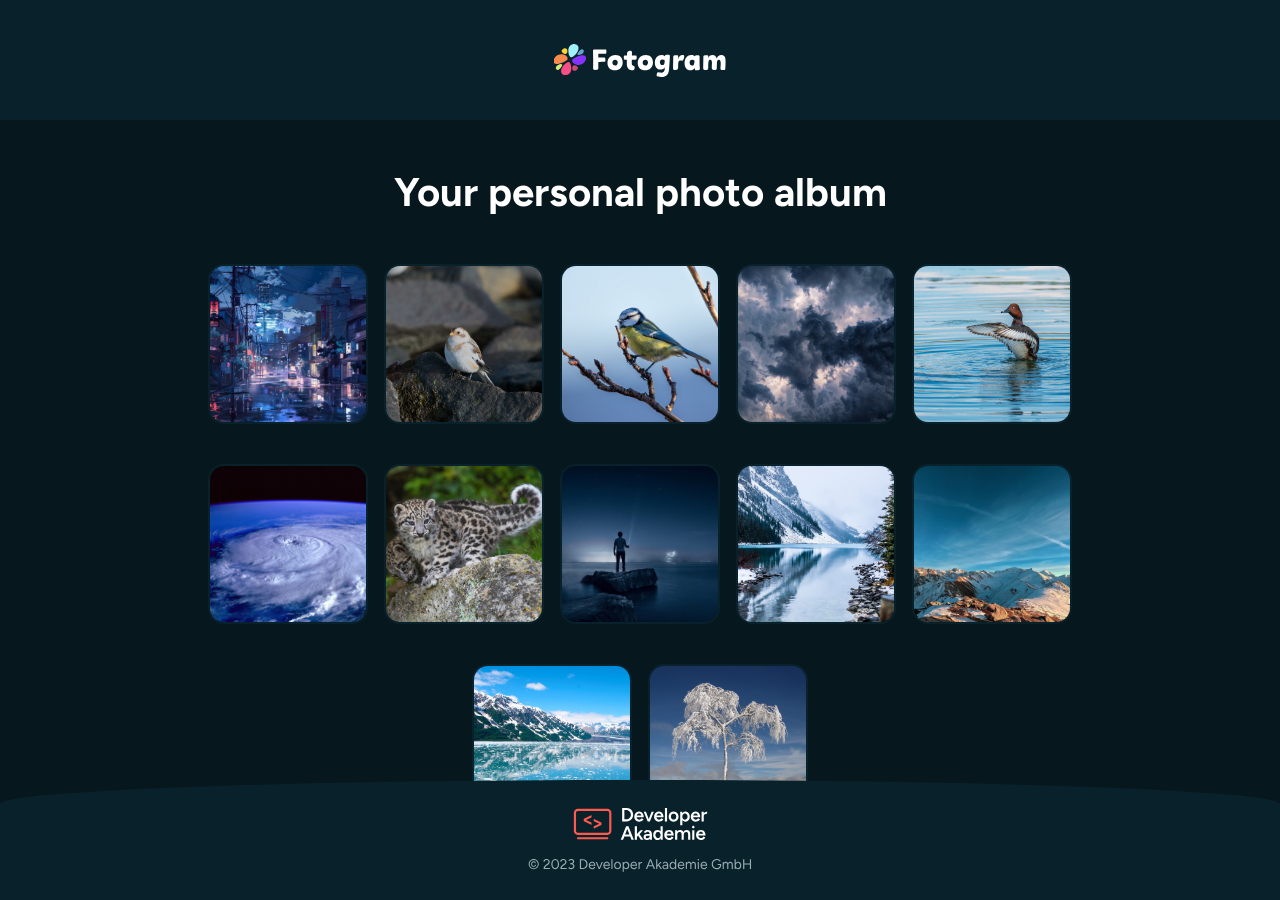
<file: Fotogram/index.html>
<!DOCTYPE html>
<html lang="en">
<head>
    <meta charset="UTF-8">
    <meta name="viewport" content="width=device-width, initial-scale=1.0">
    <title>Fotogram</title>

    <script defer src="./script.js"></script>


    <link rel="stylesheet" href="./style.css">

    <link rel="icon" type="image/x-icon" href="./img/icons/logo.svg">

    <link rel="preconnect" href="https://fonts.googleapis.com">
    <link rel="preconnect" href="https://fonts.gstatic.com" crossorigin>
    <link href="https://fonts.googleapis.com/css2?family=Figtree:ital,wght@0,300..900;1,300..900&display=swap" rel="stylesheet">

</head>


<body onload="renderImages()">

    <header>
        <section class="header_content">

        <!-- vllt als Link -->
        <img src="./img/icons/logo_text.svg" alt="Logo Fotogram">


        </section>
    </header>

    <main>
        <section class="main_content">

            <h1>Your personal photo album</h1>

            <section id="image_overview_id" class="test_img img_overview">

            </section>

            <dialog class="dialog_image_view_style" id="image_view_dialog" closedby="any">

                <header class="header_dialog">
                    <h2 id="dialog_image_name"></h2>
                    <button onclick="closeImageDialog()"> <img src="./img/gallery/buttons/close_btn.svg"> </button>
                </header>

                <main class="main_dialog" id="image_open_in_dialog">
                    
                </main>

                <footer class="footer_dialog">
                    <button id="btn_prev" onclick="prevImage()" class="btn_arrow"> <img class="rotate_btn" src="./img/gallery/buttons/arrow.svg"> </button>
                    <p id="image_counter"></p>
                    <button id="btn_next" onclick="nextImage()" class="btn_arrow"> <img src="./img/gallery/buttons/arrow.svg"> </button>
                </footer>
            
            </dialog>

        </section>

    </main>

    <footer>

        <section class="footer_content">
            <img src="./img/icons/footer_icon.svg" alt="Logo Developer Akademie"> 

        </section>

    </footer>

</body>


</html>
</file>
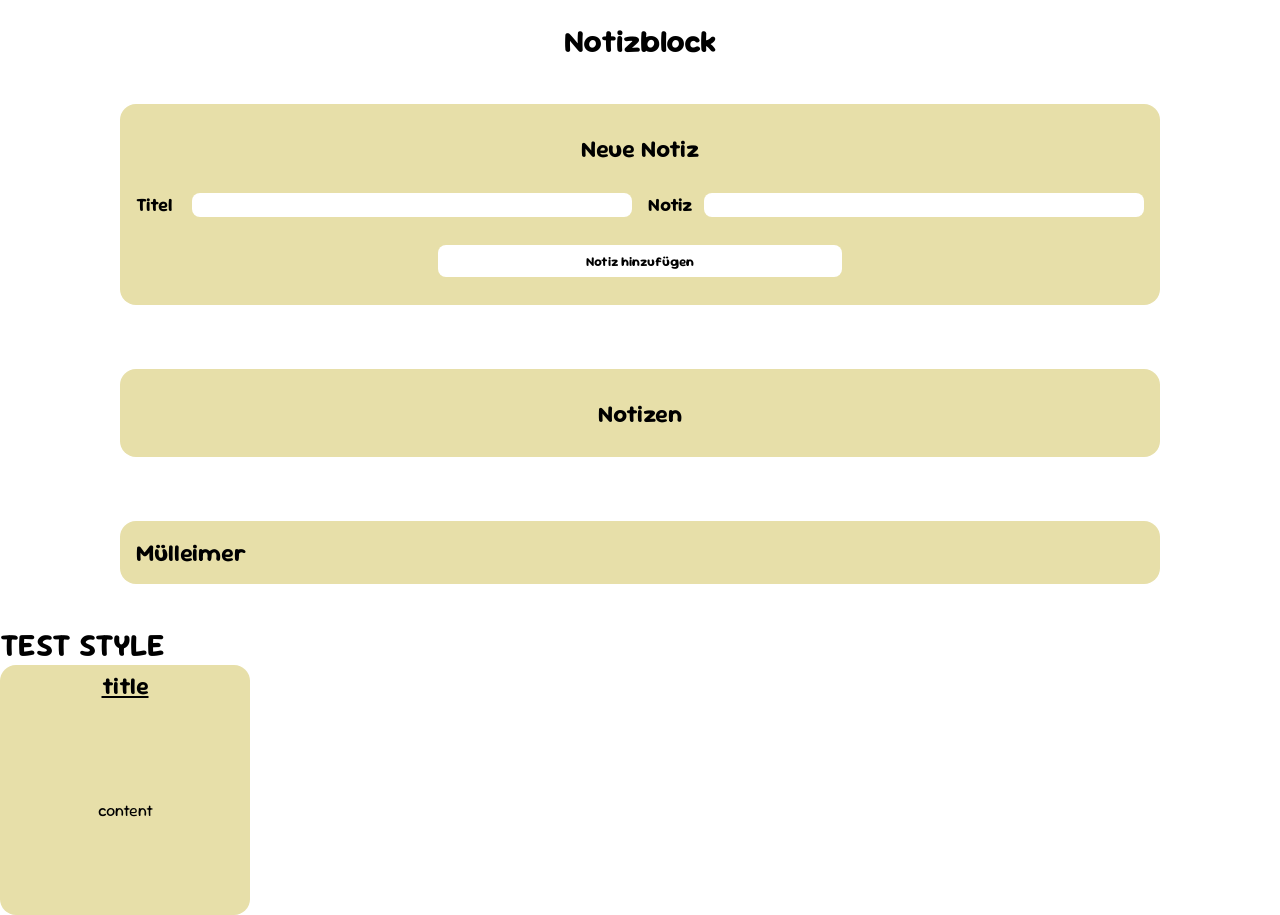
<file: Notizblock/index.html>
<!DOCTYPE html>
<html lang="de">
<head>
    <meta charset="UTF-8">
    <meta name="viewport" content="width=device-width, initial-scale=1.0">
    <title>Notizblock</title>

    <script defer src="./script.js"></script>

    <link rel="stylesheet" href="./style.css">

    <link rel="preconnect" href="https://fonts.googleapis.com">
    <link rel="preconnect" href="https://fonts.gstatic.com" crossorigin>
    <link href="https://fonts.googleapis.com/css2?family=Sour+Gummy:ital,wght@0,100..900;1,100..900&display=swap" rel="stylesheet">

</head>
<body onload="init()">

    <header class="style_header">
        <h1>Notizblock</h1>
    </header>
    
    <section class="style_main">
        <div class="style_new_notes_section">

            <header class="style_new_notes_section_header">
                <h2>Neue Notiz</h2>
            </header>

            <div class="input_section">
                <div class="style_input">
                    <h3>Titel</h3>
                    <input id="note_title_input" type="text">
                </div>
                
                <div class="style_input">
                    <h3>Notiz</h3>
                    <input id="note_input" type="text"> 
                </div>
            </div>

            <div class="style_section_button">
                <button  onclick="addNote()">Notiz hinzufügen</button>
            </div>

        </div>
    </section >

    <section class="style_main">

        <div class="style_new_notes_section">

            <div class="style_new_notes_section_header">
                <h2>Notizen</h2>
            </div>            
            


            <div id="content">
            </div>

        </div>

    </section>

    <section class="style_main">
        <div class="style_new_notes_section">
            <h2>Mülleimer</h2>
            <div id="trash_content"></div>
        </div>

    </section>

    <h1>TEST STYLE</h1>
    <div class="notes_style">
        <header class="notes_style_header">
            <h2>title</h2>
        </header>
        
        <main class="notes_style_main">
            <p>content</p>
        </main>
    </div>
    
</body>
</html>
</file>
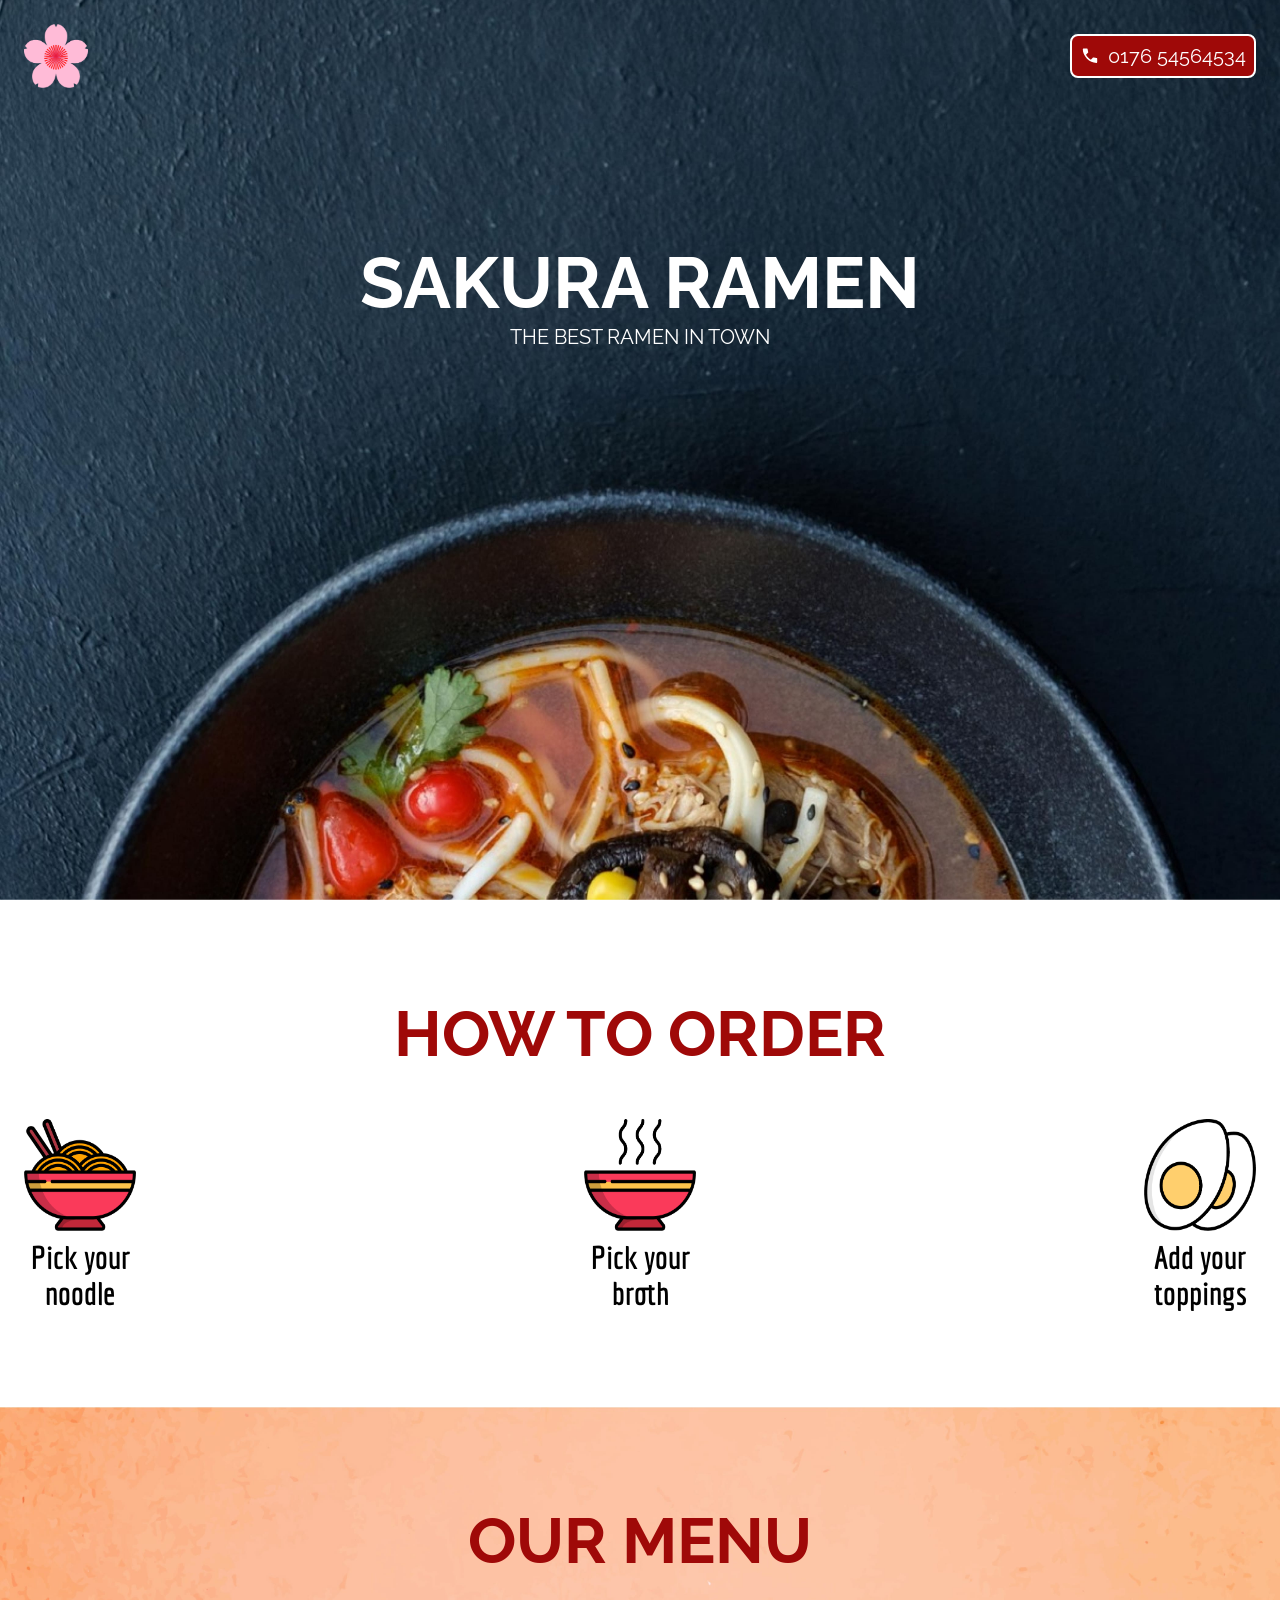
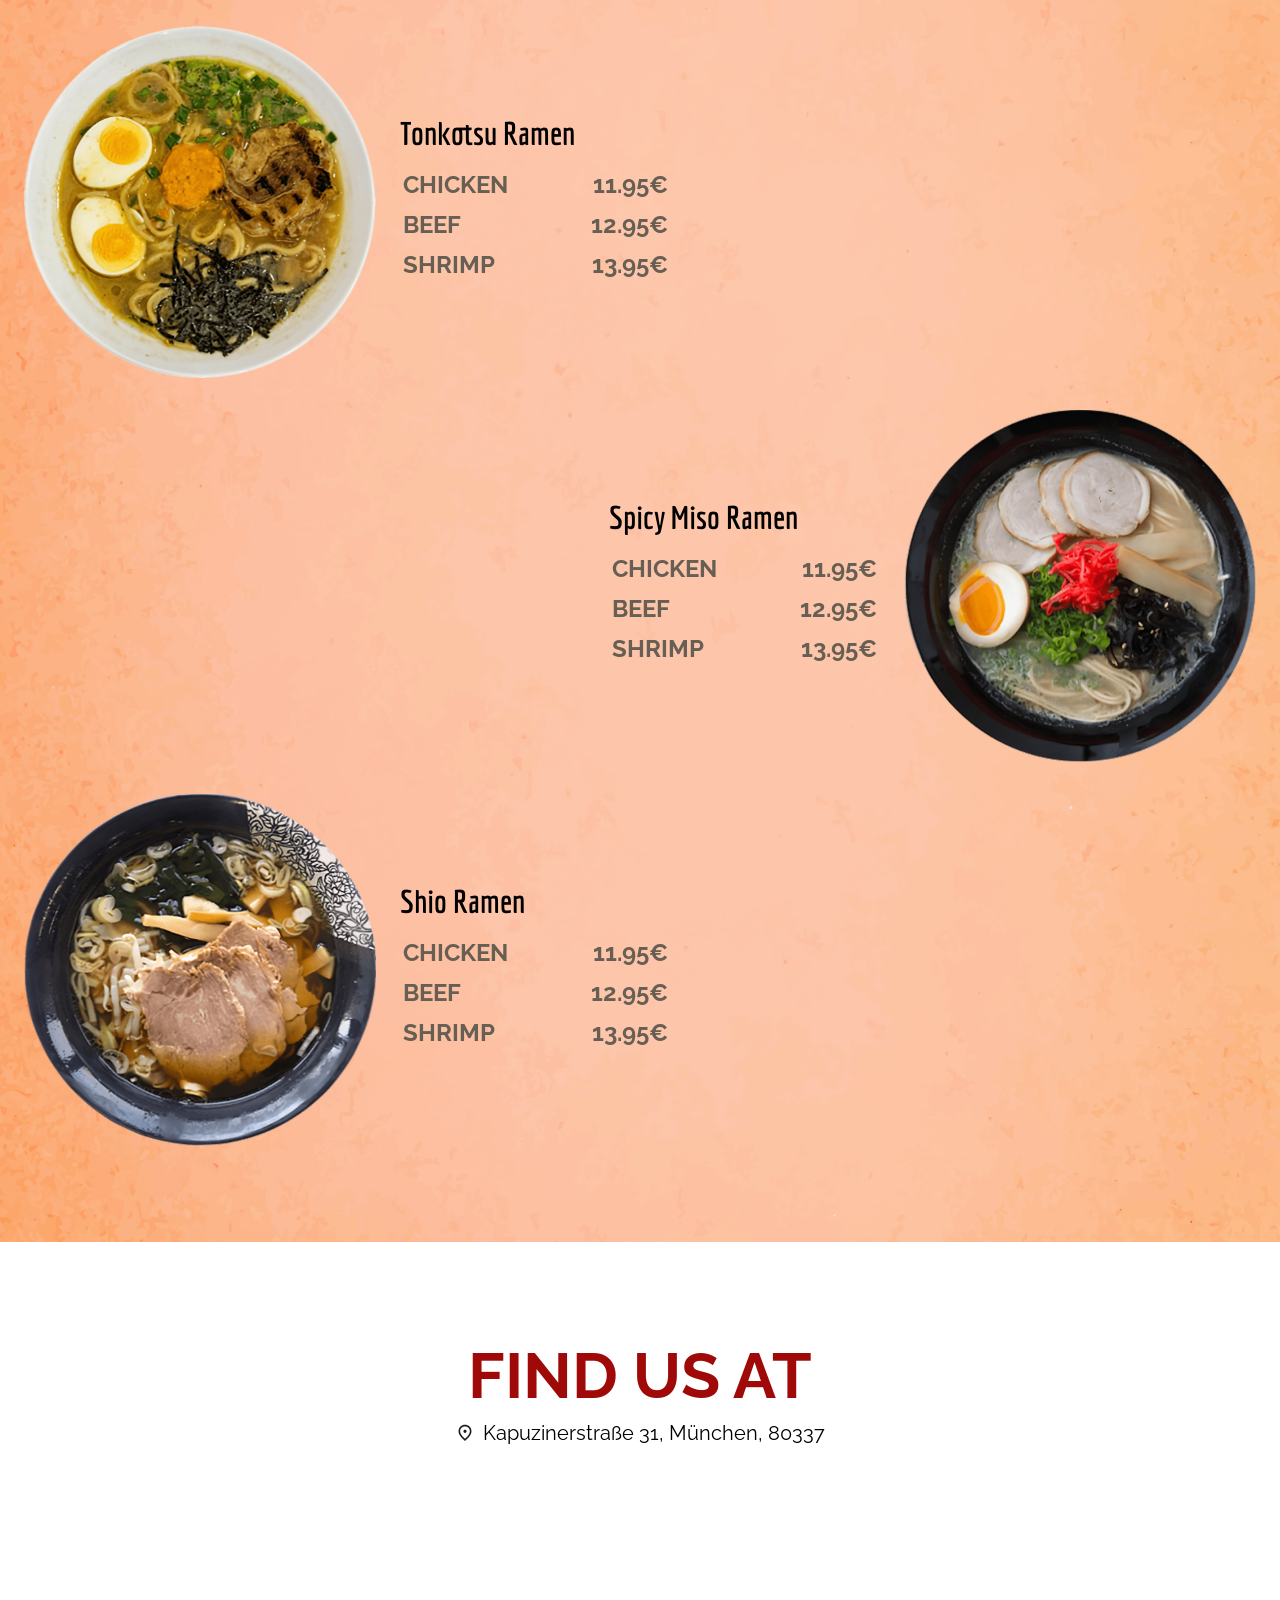
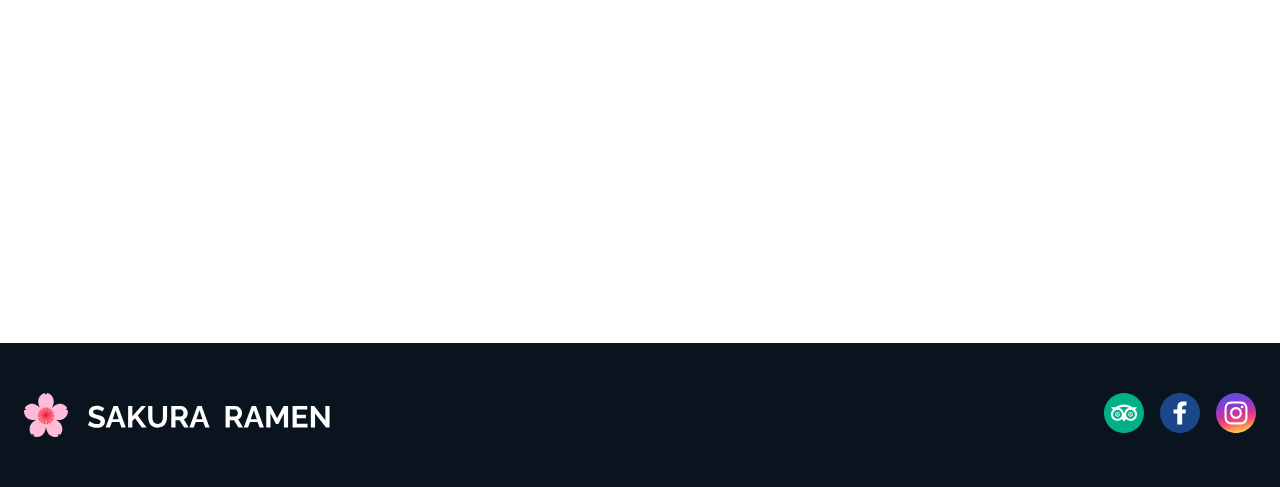
<file: Sakura Ramen Restaurant Responsive/index.html>
<!DOCTYPE html>
<html lang="en">
<head>
    <meta charset="UTF-8">
    <meta name="viewport" content="width=device-width, initial-scale=1.0">

    <title>Sakura Ramen</title>

    <link rel="stylesheet" href="style.css">

    <link rel="icon" type="image/x-icon" href="./img/1_hero/PNG/sakura_logo.png">

    <!-- Economica & Raleway  -->
    <link rel="preconnect" href="https://fonts.googleapis.com">
    <link rel="preconnect" href="https://fonts.gstatic.com" crossorigin>
    <link href="https://fonts.googleapis.com/css2?family=Economica:ital,wght@0,400;0,700;1,400;1,700&family=Raleway:ital,wght@0,100..900;1,100..900&display=swap" rel="stylesheet">

    

</head>

<body>
    <section>
        <header class="containerStartpage">

            <div class="header">

                <img class="sakuraLogo" src="./img/1_hero/PNG/sakura_logo.png">
                
                <div class="menu">
                    <a class="menuLink" href="#moveToMenu">MENU</a>
                    <a class="menuLink" href="#moveToLocations">LOCATIONS</a>
                    <a class="menuLink" href="#">ABOUT</a>
                    
                    <div class="phoneButton">
                        <img src="./img/1_hero/SVG/phone.svg">
                        <a href="tel: 0176 54564534" style="text-decoration: none;"> 0176 54564534 </a>
                    </div>
                </div>

            </div>

            <div class="titleStartpage">
                <h1>SAKURA RAMEN
                </h1>

                <h4>THE BEST RAMEN IN TOWN
                </h4>
            </div>

        </header>
    </section>

    <section class="sectionHowToOrder">

        <h2>
            HOW TO ORDER
        </h2>

        <div class="howToOrderContent">

            <div class="howToOrderContentStats">
                <img src="./img/2_section_how_to_order/PNG/noodle.png">
                <h5>
                    Pick your <br> noodle
                </h5>
                
            </div>
            
            <div class="howToOrderContentStats">
                <img src="./img/2_section_how_to_order/PNG/broth.png">
                <h5>
                    Pick your <br> broth
                </h5>
            </div>

            <div class="howToOrderContentStats">
                <img src="./img/2_section_how_to_order/PNG/egg.png">
                <h5>
                    Add your <br> toppings
                </h5>
            </div>

        </div>

    </section>

    <section class="sectionOurMenu" id="moveToMenu">
        
        <div class="ourMenuContent">
            <h2>
            OUR MENU
            </h2>

            <div class="OurMenuContentOne">
                <img src="./img/3_section_our_menu/Png/R1.png">
                <div class="OurMenuContentOneMobileRight">
                    <h3> Tonkotsu Ramen 
                    </h3>
                    <table class="OurMenuContentOneTable">
                        <tr>
                            <td class="left">CHICKEN</td>
                            <td class="right">11.95€</td>   
                        </tr>
                        <tr>
                            <td class="left">BEEF</td>
                            <td class="right">12.95€</td>   
                        </tr>
                        <tr>
                            <td class="left">SHRIMP</td>
                            <td class="right">13.95€</td>   
                        </tr>
                    </table>
                </div>
            </div>


            <div class="OurMenuContentOneMiddle">
                <img src="./img/3_section_our_menu/Png/R2.png">
                <div class="OurMenuContentOneMobileRight">
                    <h3> Spicy Miso Ramen  
                    </h3>
                    <table class="OurMenuContentOneTableMiddle">
                        <tr>
                            <td class="leftMiddle">CHICKEN</td>
                            <td class="rightMiddle">11.95€</td>   
                        </tr>
                        <tr>
                            <td class="leftMiddle">BEEF</td>
                            <td class="rightMiddle">12.95€</td>   
                        </tr>
                        <tr>
                            <td class="leftMiddle">SHRIMP</td>
                            <td class="rightMiddle">13.95€</td>   
                        </tr>
                    </table>
                </div>
                
            </div>


            <div class="OurMenuContentOne OurMenuContentThree">
                <img src="./img/3_section_our_menu/Png/R3.png">
                <div class="OurMenuContentOneMobileRight">
                    <h3> Shio Ramen 
                    </h3>
                    <table class="OurMenuContentOneTable">
                       <tr>
                            <td class="left">CHICKEN</td>
                            <td class="right">11.95€</td>   
                        </tr>
                        <tr>
                            <td class="left">BEEF</td>
                            <td class="right">12.95€</td>   
                        </tr>
                        <tr>
                            <td class="left">SHRIMP</td>
                            <td class="right">13.95€</td>   
                        </tr>

                    </table>
                </div>
            
            </div>

        </div>

    </section>

    <section class="sectionFindUsAt" id="moveToLocations">
        <h2>
            FIND US AT
        </h2>

        <h5>
            <img src="./img/4_section_find_us_at/SVG/map_marker.svg">
            Kapuzinerstraße 31, München, 80337        
        </h5>

        <iframe src="https://www.google.com/maps/embed?pb=!1m18!1m12!1m3!1d2663.2111813652223!2d11.558694776589089!3d48.12545067124228!2m3!1f0!2f0!3f0!3m2!1i1024!2i768!4f13.1!3m3!1m2!1s0x479ddf44cf7e4d5f%3A0x55a7bd29a73e9161!2sKapuzinerstra%C3%9Fe%2031%2C%2080337%20M%C3%BCnchen!5e0!3m2!1sde!2sde!4v1770239364428!5m2!1sde!2sde" width=100% height="450" style="border:0;" allowfullscreen="" loading="lazy" referrerpolicy="no-referrer-when-downgrade"></iframe>
    </section>
    
    <section class="sectionFooter">
        
        <div class="phoneFooter">
            <img src="./img/1_hero/PNG/sakura_logo.png" style=" width: 40px; height: 40px;">
        </div>

        <img class="ComputerTablet" src="./img/5_section_footer/SVG/sakura_ramen_logo_and_text.svg" style="height: 44px; width: auto">
        

        <div class="SocialMediaIcons">
            <a href="https://www.tripadvisor.de/"><img src="./img/5_section_footer/SVG/tripadvisor_logo.svg"></a>
            <a href="https://www.facebook.de/"><img src="./img/5_section_footer/SVG/facebook_logo.svg"></a>
            <a href="https://www.instagram.de/"><img src="./img/5_section_footer/SVG/instagram_logo.svg"></a>
        </div>

    </section>


</body>
</html>
</file>
<file: Fotogram/style.css>
html {
    scroll-behavior: smooth;
    font-family: "Figtree", sans-serif;
    background-color: #06171E;
    color: #FFFFFF;
}

* {
    padding: 0;
    margin: 0;
    box-sizing: border-box;
}

body, html {
    height: 100%;
}

body {
    display: flex;
    flex-direction: column;
}


/*#region header*/

/* HEADER */
header {
    max-width: 100%;
    display: flex;
    justify-content: center;
    background-color: #09212A;
}

.header_content {
    height: 120px;
    width: 100%;
    max-width: 1920px;
    padding-left: 120px;
    padding-right: 120px;
    display: flex;
    align-items: center;
}

/*#endregion header*/

/*#region main*/

/* MAIN */

main {
    max-width: 100%;
    display: flex;
    justify-content: center;
    flex: 1 0 auto;
}

.main_content {
    padding-top: 160px;
    padding-bottom: 160px;
    padding-left: 120px;
    padding-right: 120px;
    width: 100%;
    height: auto;
    min-height: min-content;
    max-width: 1920px;
    display: flex;
    align-items: center;
    flex-direction: column;
}

.main_content h1 {
    font-size: 56px;
    padding-bottom: 160px;
    text-align: center;
}

.img_overview {
    width: 80%;
    display: flex;
    align-items: center;
    justify-content: center;
    gap: 40px 16px;
    flex-wrap: wrap;
}

.img_overview img:hover {
    cursor: pointer;
    border-style: solid;
    border-width: 2px;
    border-color: #6BC1E1;
}

.test_img img {
    object-fit: cover;
    height: 160px;
    width: 160px;
    border-radius: 16px;
    border-style: solid;
    border-width: 2px;
    border-color: #09212A;
    transition: all 250ms;
}

/*#endregion main*/



/*#region footer*/

footer {
    width: 100%;
    display: flex;
    justify-content: center;
    background-color: #09212A;
    border-radius: 100% 100% 0 0/40% 40% 0 0;
    
}

.footer_content {
    width: 100%;
    max-width: 1920px;
    height: 120px;
    display: flex;
    justify-content: center;
    align-items: center;
    padding-left: 120px;
    padding-right: 120px;
    
}

/*#endregion footer*/


/*#region dialog*/

html:has(dialog[open]) {
  overflow: hidden;
}

#image_view_dialog {
        margin: auto;
}

.dialog_image_view_style {
    height: 700px;
    width: 700px;
    color: white;
    background-color: black;
    border-radius: 40px;
    box-sizing: border-box;
    border: none;
    overflow: hidden;
}

dialog::backdrop {
    background-color: rgba(0, 0, 0, 0.7);
}

.header_dialog {
    height: 20%;
    display: flex;
    justify-content: space-between;
    align-items: center;
    gap: 24px;
    padding: 20px 24px;
    background-color: black;
}

.dialog_image_view_style button {
    background-color: transparent;
    border: none;
    display: flex;
    justify-content: center;
    align-items: center;
}

.header_dialog img {
    border-radius: 50%;
    transition: all 125ms;
}

.header_dialog img:hover {
    border-radius: 50%;
    background-color: rgb(19, 70, 87);
    cursor: pointer;
}

.header_dialog img:active {
    border-radius: 50%;
    background-color: #0E3340;
    cursor: pointer;
}

.main_dialog {
    height:60%;
    padding: 40px 24px;
    display: flex;
    justify-content: center;
    align-items: center;
}

.main_dialog img {
    object-fit: cover;
    height: 100%;
    width: 100%;
}

.footer_dialog {
    border-radius: 0/0;
    height: 20%;
    padding: 20px 10px;
    display: flex;
    justify-content: center;
    align-items: center;
    background-color: black;
}

#image_counter {
    text-align: center;
    min-width: 100px;
}

.rotate_btn {
    transform: rotate(180deg);
}

button.btn_arrow {
    height: 40px;
    width: 40px;
    background-color: rgb(30, 30, 34);    
    border-radius: 50%;
    display: flex;
    justify-content: center;
    align-items: center;
    transition: all 250ms;
}

button.btn_arrow:hover {
    background-color: rgb(56, 35, 40);
    cursor: pointer;
}

/*#endregion dialog*/


/* RESPONSIVE W/O DIALOG */
/* TABLET VIEW */

@media (max-width: 1280px) {
    .header_content {
        padding-left: 24px;
        padding-right: 24px;
        justify-content: center;
    }

    .header_content img {
        scale: 0.8;
    }

    .main_content {
        padding-top: 48px;
        padding-bottom: 48px;
        padding-left: 24px;
        padding-right: 24px;
        height: calc(100dvh - 240px);
    }

    .main_content h1 {
        font-size: 40px;
        padding-bottom: 48px;
    }

    .footer_content {
        padding-left: 24px;
        padding-right: 24px;
    }
}

/* MOBILE VIEW */
@media (max-width: 767px) {
    .img_overview {
        width: 100%;
        gap: 16px 16px;
    }

    .test_img img {
        width: 120px;
        height: 120px;
    }
}


/* RESPONSIVE W/ DIALOG */

@media (max-width: 767px) {
    .dialog_image_view_style {
        width: 80vw;
        height: 80vh;
    }

    .dialog_image_view_style h2 {
        font-size: 20px;
        flex: 1;
        min-width: 0;
        overflow-wrap: anywhere;


        .dialog_image_view_style img {
            flex: 1;
        }
    }
}
</file>
<file: Notizblock/style.css>
*{
    box-sizing: border-box;
    scroll-behavior: smooth;
    margin: 0;
    font-family: "Sour Gummy", sans-serif;

}

/* STANDARD STYLE WEBSITE  */

.style_header {
    height: 80px;
    padding-left: 120px;
    padding-right: 120px;
    display: flex;
    justify-content: center;
    align-items: center;
}

.style_main {
    padding: 40px 120px;
    padding-top: 24px;
}

.style_new_notes_section {
    background-color: rgb(231 223 169);
    padding: 16px;
    border-radius: 16px;
}

.style_new_notes_section_header {
    height: 56px;
    display: flex;
    justify-content: center;
    align-items: center;
}

/* STYLE NOTES */

.notes_style {
    display: flex;
    flex-direction: column;
    justify-content: start;
    align-items: center;
    width: 250px;
    height: 250px;
    background-color: rgb(231 223 169);
    border-radius: 16px;
}

.notes_style_header {
    height: 50px;
    width: 100%;
    display: flex;
    justify-content: center;
    align-items: center;
    text-decoration: underline;
}

.notes_style_main {
    height: 100%;
    width: 100%;
    display: flex;
    justify-content: center;
    align-items: center;
    padding: 8px 8px;
}

.input_section {
    display: flex;
    width: 100%;
    gap: 16px;
    padding-top: 16px;
    padding-bottom: 16px;
}

.style_input {
    display: flex;
    align-items: center;
    width: 100%;
    
}

.style_input h3 {
    padding-right: 16px;
    width: 56px;
}

.input_section input {
    background-color: white;
    border: none;
    border-radius: 8px;
    padding-left: 8px;
    padding-right: 8px;
    flex: 1;
    min-width: 0;
    height: 24px;
}

.style_section_button {
    display: flex;
    justify-content: center;
    align-items: center;
    height: 56px;
}

.style_section_button button {
    width: 40%;
    height: 32px;
    border: none;
    border-radius: 8px;
    background-color: white;
    font-weight: bold;
}

.style_section_button button:hover {
    cursor: pointer;
}
</file>
<file: Sakura Ramen Restaurant Responsive/style.css>
html {
    scroll-behavior: smooth;
}

body {
    margin: 0;
    font-family: Raleway, sans-serif;
}

.containerStartpage {
    background-image: url("./img/1_hero/JPG/hero_bg.jpg");
    background-size: cover;
    background-position: bottom;
    width: 100%;
    height: 100dvh;
}

.header {
    position: absolute;
    top: 0;
    height: 112px;
    width: 100%;
    display: flex;
    justify-content: space-between;
    align-items: center;
}

.sakuraLogo {
    height: 64px;
    width: 64; 
    margin-left: 160px
}



.menu {
    display: flex;
    gap: 8px;
    margin-right: 160px;
    color: white;
    font-size: 24px;
    display: flex;
    align-items: center;
    gap: 40px;
}

.menu a {
    color: white;
    text-decoration: none;
}

.menu a:hover {
    text-decoration: underline;
    cursor: pointer;
    filter: drop-shadow(0 0 4px rgba(255, 255, 255, 0.8))
}

.phoneButton {
    border: 2px solid white;
    border-radius: 8px;
    background-color: #9F0908;
    padding: 8px;
    display: flex;
    align-items: center;
    gap: 8px;
    ;
}

.phoneButton:hover {
    cursor: pointer;
}

.titleStartpage {
    padding-top: 240px;
    color: white;
    display: flex;
    flex-direction: column;
    align-items: center;
}

.titleStartpage h1 {
    font-weight: bold;
    font-size: 96px;
    margin: 0
}

.titleStartpage h4 {
    font-size: 24px;
    font-weight: normal;
    margin: 0;
}

.sectionHowToOrder {
    margin-left: 160px;
    margin-right: 160px;
    margin-top: 120px;
    margin-bottom: 120px;
    display: flex;
    align-items: center;
    flex-direction: column;
}

.sectionHowToOrder h2 {
    margin: 0; 
    padding-bottom: 64px; 
    font-weight: bold; 
    font-size: 80px; 
    color: #9F0908
}

.howToOrderContent {
    width: 100%;
    display: flex;
    justify-content: space-between;
}

.howToOrderContentStats {
    display: flex;
    flex-direction: column;
    align-items: center;
    text-align: center;
}

.howToOrderContentStats img {
    width: 128px;
    height: 128px;
}

.howToOrderContentStats h5 {
    font-weight: bold;
    font-size: 56px;
    font-family: Economica, sans-serif;
    padding-top: 16px;
    margin: 0;
}

.sectionOurMenu {
    background-image: url(./img/3_section_our_menu/JPG/section_our_menu_bg.jpg);
    background-position: center;
    background-size: cover;
    width: 100%;
    height: auto;
}

.ourMenuContent {
    padding-left: 160px;
    padding-right: 160px;
    padding-top: 120px;
    padding-bottom: 120px;
    display: flex;
    justify-content: center;
    align-items: center;
    flex-direction: column;
}

.ourMenuContent h2 {
    margin: 0; 
    padding-bottom: 64px; 
    font-weight: bold; 
    font-size: 80px; 
    color: #9F0908
}

.OurMenuContentOne {
    width: 100%;
    display: flex;
    align-items: center;
}

.OurMenuContentOne h3 {
    width: 100%;
    font-family: Economica, sans-serif;
    font-weight: bold;
    font-size: 56px;
    padding-left: 80px;
    margin: 0;
    padding-bottom: 16px;
    color: black;
}

.OurMenuContentOneTable {
    padding-left: 80px;
    font-weight: bold;
    font-size: 32px;
    color: #675E54;
}

.OurMenuContentOneTable td {
    width: 100%;
    padding-bottom: 8px;
}

.OurMenuContentOneMiddle {
    width: 100%;
    display: flex;
    align-items: center;
    justify-content: flex-start;
    flex-direction: row-reverse;
    padding-bottom: 56px;
    padding-top: 56px;
}

.OurMenuContentOneMiddle h3 {
    font-family: Economica, sans-serif;
    font-weight: bold;
    font-size: 56px;
    padding-right: 80px;
    margin-top: 0;
    margin-bottom: 0px;
    padding-bottom: 16px;
    color: black
}

.OurMenuContentOneTableMiddle {
    padding-right: 80px;
    font-weight: bold;
    font-size: 32px;
    color: #675E54
}

.OurMenuContentOneTableMiddle td {
    padding-bottom: 8px;
}

.left {
    text-align: left;
}

.right {
    text-align: right;
    padding-left: 200px;
}

.leftMiddle {
    text-align: left;
}

.rightMiddle {
    text-align: right;
    padding-left: 200px;
}

.sectionFindUsAt {
    padding-top: 120px;
    display: flex;
    flex-direction: column;
    align-items: center;
}

.sectionFindUsAt h2 {
    margin: 0; 
    padding-bottom: 8px; 
    font-weight: bold; 
    font-size: 80px; 
    color: #9F0908;
}

.sectionFindUsAt h5 {
    margin: 0;
    font-size: 16px;
    padding-bottom: 40px;
    display: flex;
    align-items: center;
    gap: 8px;
    font-weight: normal;
}

.sectionFooter {
    height: 144px;
    background-color: #0A141E;
    padding-left: 160px;
    padding-right: 160px;
    display: flex;
    align-items: center;
    justify-content: space-between;
}

.SocialMediaIcons {
    display: flex;
    gap: 16px;
}

.SocialMediaIcons a:hover {
    cursor: pointer;
}

.sectionOurMenu img {
    width: 352px;
    height: 352px;
}

.phoneFooter {
    position: relative;
    width: 100%;
    height: 100%;
    display: flex;
    justify-content: flex-start;
    align-items: center;
}

.phoneFooter {
    display: none;
}


@media(max-width: 1280px) {

    /* STARTPAGE */

    .sakuraLogo {
        height: 64px;
        width: 64px; 
        padding-left: 24px;
        margin: 0px;
    }

    .menu {
        margin: 0;
        padding-right: 24px;
    }
    
    .titleStartpage {
        display: flex;
        justify-content: center;
        text-align: center;
    }

    .titleStartpage h1 {
        font-size: 72px;
    }

    .titleStartpage h4 {
        font-size: 20px;
    }

    .menuLink {
        display: none;
    }

    .phoneButton {
        font-size: 20px;
    }

    .phoneButton img {
        width: 20px;
        height: 20px;
    }

    .sectionHowToOrder {
        margin-left: 24px;
        margin-right: 24px;
        margin-top: 96px;
        margin-bottom: 96px;
        display: flex;
        align-items: center;
        flex-direction: column;
    }

    .sectionHowToOrder h2 {
        margin: 0; 
        padding-bottom: 48px; 
        font-weight: bold; 
        font-size: 64px; 
        text-align: center;
    }

    .howToOrderContentStats img {
        width: 112px;
        height: 112px;
    }

    .howToOrderContentStats h5 {
        font-size: 32px;
        padding-top: 8px;
    }

    /* MENU SECTION */

    .sectionOurMenu img {
            width: 352px;
            height: 352px;
        }

    .ourMenuContent {
        padding-left: 24px;
        padding-right: 24px;
        padding-top: 96px;
        padding-bottom: 96px;
        display: flex;
        align-items: center;
        flex-direction: column;
    }
    
    .ourMenuContent h2 {
        font-size: 64px;
        padding-bottom: 48px;
        margin: 0; 
        font-weight: bold; 
        color: #9F0908
    }    

    .OurMenuContentOne h3 {
        font-size: 32px;
        padding-left: 24px;
        padding-right:  24px;
        padding-bottom: 16px;
        margin: 0px;
        color: black;
    }

    .OurMenuContentOneTable {
        font-size: 24px;
        padding-left: 24px;
        padding-right: 24px;
    }

    .right {
        text-align: right;
        padding-left: 80px;
    }
    
    .OurMenuContentOneMiddle {
        padding-top: 32px;
        padding-bottom: 32px;
    }

    .OurMenuContentOneMiddle h3{
        font-size: 32px;
        padding-right: 24px;
        padding-bottom: 16px;
        margin: 0;
    }

    .OurMenuContentOneTableMiddle {
        font-size: 24px;
        padding-right: 24px;
        padding-left: 24px;
    }

    .OurMenuContentOneMiddle h3 {
        font-size: 32px;
        padding-left: 24px;
        margin: 0px;
        color: black;
    }

    .OurMenuContentOneTableMiddle {
        font-size: 24px;
        padding-left: 24px;
    }

    .rightMiddle {
        text-align: right;
        padding-left: 80px;
    }

    /* MAPS SECTION */

    .sectionFindUsAt {
        padding-top: 96px;
    }
    
    .sectionFindUsAt h2 {
        margin: 0; 
        padding-bottom: 8px; 
        font-weight: bold; 
        font-size: 64px; 
        color: #9F0908
    }       

    .sectionFindUsAt h5 {
        margin: 0; 
        padding-bottom: 48px;
        font-weight:normal; 
        font-size: 20px;
    }

    .sectionFindUsAt h5 img {
        width: 20px;
        height: 20px;
    }

    /* SECTION FOOTER */

    .sectionFooter{
        padding-left: 24px;
        padding-right: 24px;
    }

}

@media (max-width: 767px) {

    /* SECTION STARTPAGE */

    .sakuraLogo {
        height: 40px;
        width: 40px; 
        padding-left: 16px
    }

    .menu {
        padding-right: 16px;
    }

    .phoneButton {
        font-size: 16px;
        padding: 6px;
    }

    .header {
        height: 64px;
    }

    .titleStartpage h1 {
        font-size: 44px;
        padding-left: 16px;
        padding-right: 16px;
    }

    .titleStartpage h4 {
        font-size: 16px;
    }

    /* SECTION HOW TO ORDER */

    .sectionHowToOrder {
        margin-left: 16px;
        margin-right: 16px;
        margin-top: 72px;
        margin-bottom: 72px;
    }

    .sectionHowToOrder h2 {
        font-size: 40px;
    }

    .howToOrderContent {
        flex-direction: column;
        gap: 32px;
    }

    .howToOrderContentStats h5 {
        -top: 8px;
    }

    /* SECTION OUR MENU */

    .ourMenuContent {
        padding-top: 72px;
        padding-bottom: 72px;
        
    }

    .ourMenuContent h2 {
        font-size: 40px;
        padding-bottom: 40px;
    }

    .ourMenuContent img {
        width: 343px;
        height: 343px;
        justify-content: center;
    }

    .OurMenuContentOne {
        flex-direction: column;
        gap: 16px;
    }

    .OurMenuContentOne h3 {
        padding-bottom: 8px;
        font-size: 32px;
        padding-left: 0;
        padding-right: 0px
    }

    .OurMenuContentOneMobileRight {
        width: 100%;
    }

    .OurMenuContentOneTable {
        padding: 0;
    }
    
    .OurMenuContentOneTable td {
        width: 100% /* wenn Preise Rechts dann width=100% */
    }

    .OurMenuContentOneMiddle {
        flex-direction: column;
        gap: 16px;
        margin: 0;
        padding-top: 32px;
        padding-bottom: 32px;
    }

    .OurMenuContentOneMiddle h3 {
        padding-bottom: 8px;
        font-size: 32px;
        padding-left: 0px;
        padding-right: 0px;
    }

    .OurMenuContentOneTableMiddle {
        padding-left: 0px;
        padding-right: 0px;
    }
    
    .OurMenuContentOneTableMiddle td {
        width: 100% /* wenn Preise Rechts dann width=100% */
    }

    .OurMenuContentThree {
        gap: 24px;
    }

    .right {
        text-align: right;
        padding-left: 30px;
    }

    .rightMiddle {
        text-align: right;
        padding-left: 30px;
    }

    /* SECTION MAP */

    .sectionFindUsAt {
        padding-top: 72px;
    }

    .sectionFindUsAt h2 {
        font-size: 40px;
    }

    .sectionFindUsAt h5 {
        font-size: 16px;
        text-align: center;
        gap: 0;
        padding-left:  16px;
        padding-right: 16px;
    }

    /* SECTION FOOTER */

    .sectionFooter {
        padding-left: 16px;
        padding-right: 16px;
        height: 86px;
    }

    .SocialMediaIcons img {
        height: 32px;
        width: 32px;
    }

    .phoneFooter {
    display: flex
    }

    .ComputerTablet {
        display: none;
    }
}

@media(max-width: 375px) {
    .ourMenuContent img{
        width: 100%;
        height: 100%;
        object-fit: cover;
        aspect-ratio: 1 / 1;
    }
    
}

@media(max-width: 325px){
    .sectionFindUsAt h5 {
        flex-direction: column;
}
}
</file>
